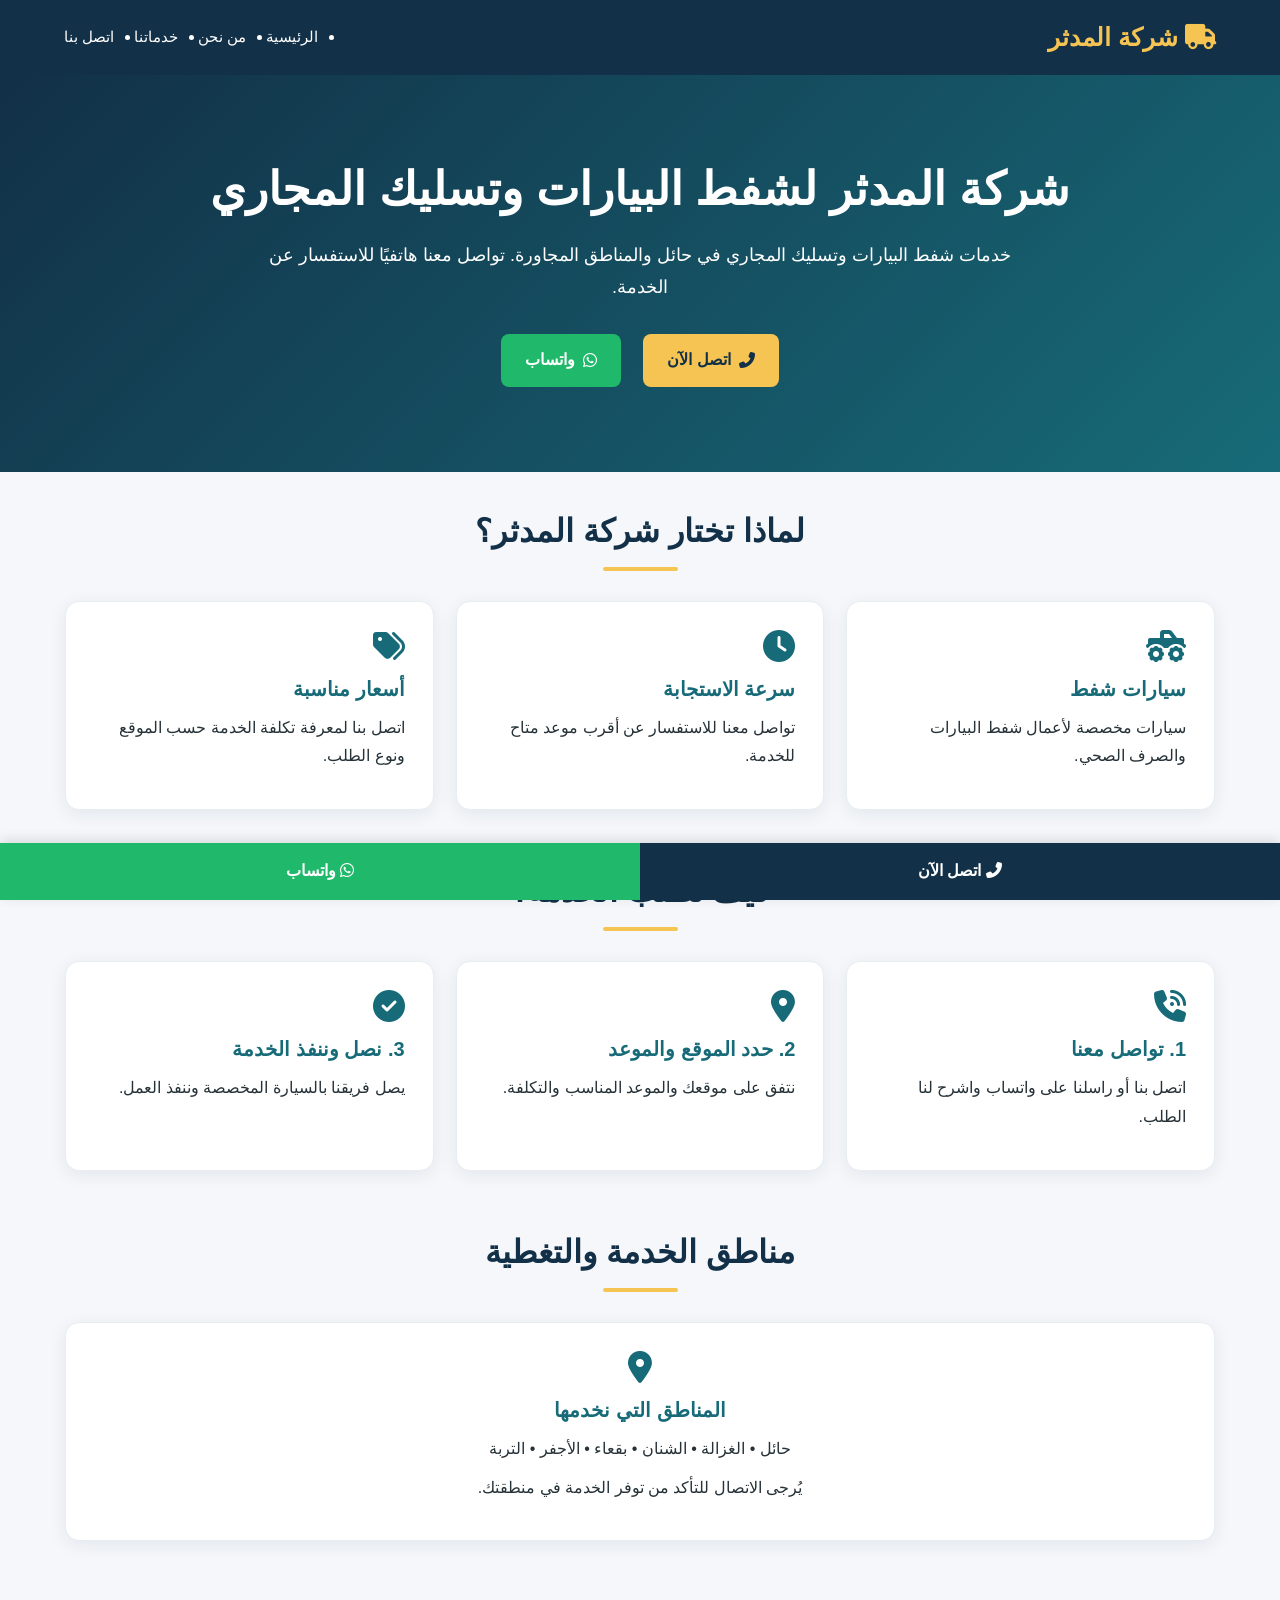
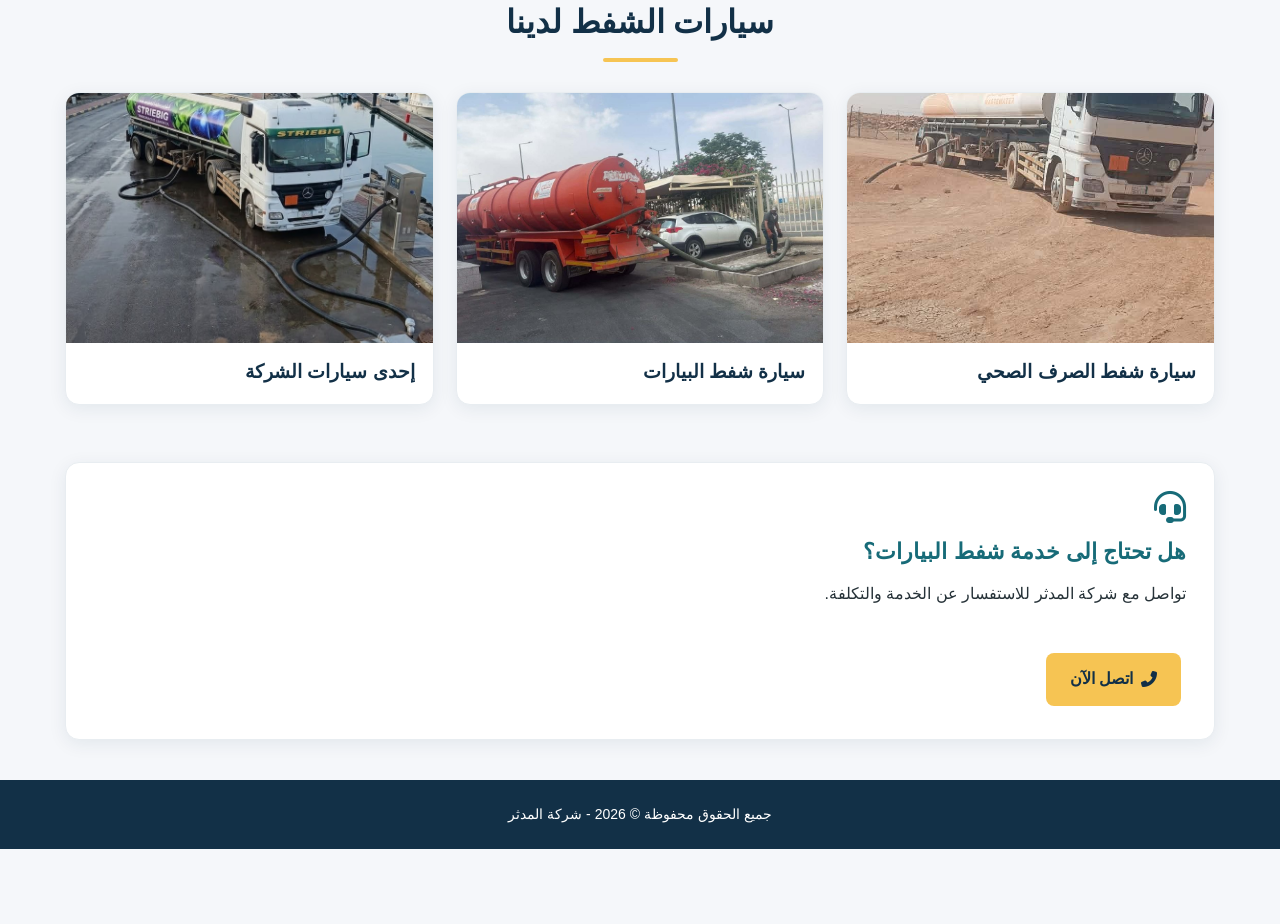
<file: index.html>
<!DOCTYPE html>
<html lang="ar" dir="rtl">

<head>
    <meta charset="UTF-8">
    <meta name="viewport" content="width=device-width, initial-scale=1.0">

    <meta name="description"
          content="شركة المدثر لخدمات شفط البيارات وتسليك المجاري في حائل والمناطق المجاورة. تواصل معنا هاتفيًا للاستفسار عن الخدمة.">

    <meta name="theme-color" content="#0756a5">

    <title>شركة المدثر | شفط البيارات وتسليك المجاري بحائل</title>

    <!-- Netlify Identity -->
    <script src="https://identity.netlify.com/v1/netlify-identity-widget.js"></script>

    <link rel="stylesheet" href="style.css">
    <link rel="stylesheet" href="extra.css">

    <link rel="stylesheet"
          href="https://cdnjs.cloudflare.com/ajax/libs/font-awesome/6.5.0/css/all.min.css">
</head>

<body>

    <!-- القائمة العلوية -->
    <nav class="navbar">
        <div class="nav-container">

            <a href="index.html" class="logo">
                <i class="fas fa-truck"></i>
                شركة المدثر
            </a>

            <ul class="nav-links">
                <li><a href="index.html" class="active">الرئيسية</a></li>
                <li><a href="about.html">من نحن</a></li>
                <li><a href="services.html">خدماتنا</a></li>
                <li><a href="contact.html">اتصل بنا</a></li>
            </ul>

        </div>
    </nav>

    <!-- القسم الرئيسي -->
    <header class="hero">

        <h1 data-bind="company.hero_title">شركة المدثر لشفط البيارات وتسليك المجاري</h1>

        <p data-bind="company.hero_text">
            خدمات شفط البيارات وتسليك المجاري في حائل والمناطق المجاورة.
            تواصل معنا هاتفيًا للاستفسار عن الخدمة.
        </p>

        <div class="hero-btns">

            <a href="tel:+966504158234" class="btn call-btn">
                <i class="fas fa-phone-alt"></i>
                اتصل الآن
            </a>

            <a href="https://wa.me/966504158234"
               class="btn wa-btn"
               target="_blank"
               rel="noopener noreferrer">
                <i class="fab fa-whatsapp"></i>
                واتساب
            </a>

        </div>

    </header>

    <!-- مميزات الخدمة -->
    <section class="container">

        <h2 class="page-title" data-bind="home.features_title">لماذا تختار شركة المدثر؟</h2>

        <div class="card-grid" data-list="home.features" data-render="cards">

            <div class="card">
                <i class="fas fa-truck-monster"></i>
                <h3>سيارات شفط</h3>
                <p class="pre">سيارات مخصصة لأعمال شفط البيارات والصرف الصحي.</p>
            </div>

            <div class="card">
                <i class="fas fa-clock"></i>
                <h3>سرعة الاستجابة</h3>
                <p class="pre">تواصل معنا للاستفسار عن أقرب موعد متاح للخدمة.</p>
            </div>

            <div class="card">
                <i class="fas fa-tags"></i>
                <h3>أسعار مناسبة</h3>
                <p class="pre">اتصل بنا لمعرفة تكلفة الخدمة حسب الموقع ونوع الطلب.</p>
            </div>

        </div>

    </section>

    <!-- كيف تطلب الخدمة -->
    <section class="container">

        <h2 class="page-title" data-bind="home.steps_title">كيف تطلب الخدمة؟</h2>

        <div class="card-grid" data-list="home.steps" data-render="cards">

            <div class="card">
                <i class="fas fa-phone-volume"></i>
                <h3>1. تواصل معنا</h3>
                <p class="pre">اتصل بنا أو راسلنا على واتساب واشرح لنا الطلب.</p>
            </div>

            <div class="card">
                <i class="fas fa-location-dot"></i>
                <h3>2. حدد الموقع والموعد</h3>
                <p class="pre">نتفق على موقعك والموعد المناسب والتكلفة.</p>
            </div>

            <div class="card">
                <i class="fas fa-circle-check"></i>
                <h3>3. نصل وننفذ الخدمة</h3>
                <p class="pre">يصل فريقنا بالسيارة المخصصة وننفذ العمل.</p>
            </div>

        </div>

    </section>

    <!-- مناطق الخدمة -->
    <section class="container"><h2 class="page-title">مناطق الخدمة والتغطية</h2>

        <div class="card-grid">

            <div class="card">

                <i class="fas fa-map-marker-alt"></i>

                <h3 data-bind="home.areas_heading">المناطق التي نخدمها</h3>

                <p data-bind="home.areas_text">
                    حائل • الغزالة • الشنان • بقعاء • الأجفر • التربة
                </p>

                <p class="pre" data-bind="home.areas_note">يُرجى الاتصال للتأكد من توفر الخدمة في منطقتك.</p>

            </div>

        </div>

    </section>

    <!-- صور سيارات الشفط -->
    <section class="container">

        <h2 class="page-title" data-bind="home.trucks_title">سيارات الشفط لدينا</h2>

        <div class="card-grid" data-list="home.trucks" data-render="trucks">

            <div class="card truck-card">
                <img src="images/truck1.jpg"
                     alt="سيارة شفط الصرف الصحي التابعة لشركة المدثر"
                     loading="lazy">
                <h3>سيارة شفط الصرف الصحي</h3>
            </div>

            <div class="card truck-card">
                <img src="images/truck2.jpg"
                     alt="سيارة شفط البيارات التابعة لشركة المدثر"
                     loading="lazy">
                <h3>سيارة شفط البيارات</h3>
            </div>

            <div class="card truck-card">
                <img src="images/truck3.jpg"
                     alt="سيارة تابعة لشركة المدثر"
                     loading="lazy">
                <h3>إحدى سيارات الشركة</h3>
            </div>

        </div>

    </section>

    <!-- دعوة للتواصل -->
    <section class="container">

        <div class="card">

            <i class="fas fa-headset"></i>

            <h2 data-bind="home.cta_title">هل تحتاج إلى خدمة شفط البيارات؟</h2>

            <p class="pre" data-bind="home.cta_text">تواصل مع شركة المدثر للاستفسار عن الخدمة والتكلفة.</p>

            <br>

            <a href="tel:+966504158234" class="btn call-btn">
                <i class="fas fa-phone-alt"></i>
                اتصل الآن
            </a>

        </div>

    </section>

    <!-- أزرار الاتصال والواتساب الثابتة -->
    <div class="sticky-footer">

        <a href="tel:+966504158234" class="s-btn s-call">
            <i class="fas fa-phone-alt"></i>
            اتصل الآن
        </a>

        <a href="https://wa.me/966504158234"
           class="s-btn s-wa"
           target="_blank"
           rel="noopener noreferrer">
            <i class="fab fa-whatsapp"></i>
            واتساب
        </a>

    </div>

    <!-- نهاية الصفحة -->
    <footer>
        <p data-bind="company.footer_text">
            جميع الحقوق محفوظة &copy; 2026 - شركة المدثر
        </p>
    </footer>

    <script src="site-data.js" defer></script>

    <!-- Netlify Identity: تحويل المستخدم بعد تسجيل الدخول -->
    <script>
        if (window.netlifyIdentity) {
            window.netlifyIdentity.on("init", function (user) {
                if (!user) {
                    window.netlifyIdentity.on("login", function () {
                        document.location.href = "/admin/";
                    });
                }
            });
        }
    </script>

</body>
</html>
</file>
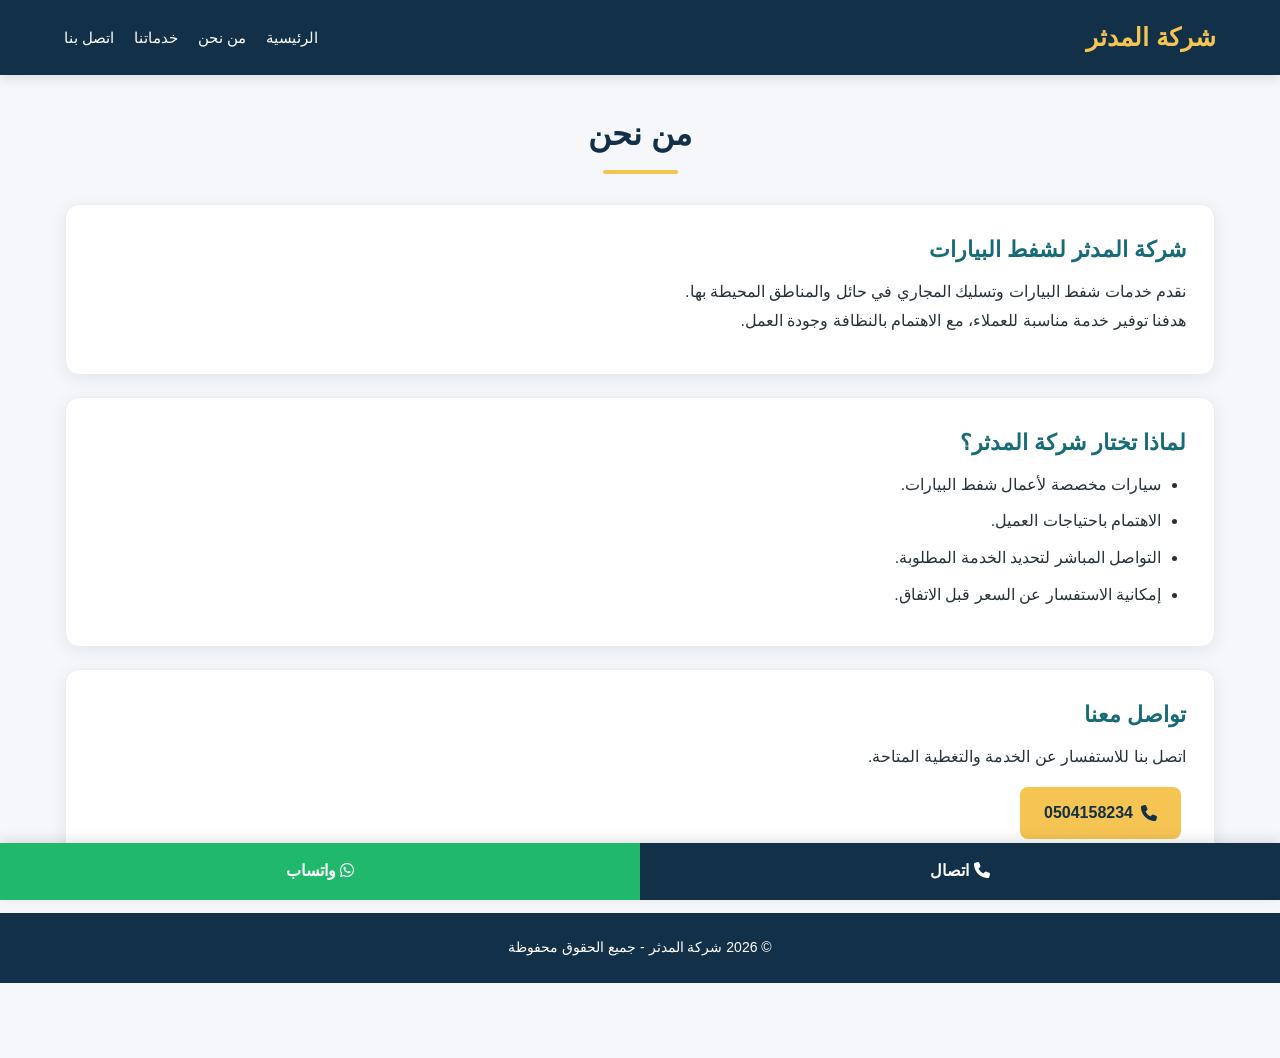
<file: about.html>
<!DOCTYPE html>
<html lang="ar" dir="rtl">
<head>
    <meta charset="UTF-8">
    <meta name="viewport" content="width=device-width, initial-scale=1.0">
    <meta name="description" content="تعرف على شركة المدثر لشفط البيارات وتسليك المجاري في حائل">
    <title>من نحن | شركة المدثر</title>
    <link rel="stylesheet" href="style.css">
    <link rel="stylesheet" href="extra.css">
    <link rel="stylesheet" href="https://cdnjs.cloudflare.com/ajax/libs/font-awesome/6.5.0/css/all.min.css">
</head>
<body>

    <header class="navbar">
        <div class="nav-container">
            <div class="logo">شركة المدثر</div>
            <nav class="nav-links">
                <a href="index.html">الرئيسية</a>
                <a href="about.html">من نحن</a>
                <a href="services.html">خدماتنا</a>
                <a href="contact.html">اتصل بنا</a>
            </nav>
        </div>
    </header>

    <main class="container">
        <h1 class="page-title" data-bind="about.page_title">من نحن</h1>

        <section class="card">
            <h2 data-bind="about.intro_title">شركة المدثر لشفط البيارات</h2>
            <p class="pre" data-bind="about.intro_text">نقدم خدمات شفط البيارات وتسليك المجاري في حائل والمناطق المحيطة بها.
هدفنا توفير خدمة مناسبة للعملاء، مع الاهتمام بالنظافة وجودة العمل.</p>
        </section>

        <section class="card">
            <h2 data-bind="about.reasons_title">لماذا تختار شركة المدثر؟</h2>
            <ul data-list="about.reasons" data-render="bullets">
                <li>سيارات مخصصة لأعمال شفط البيارات.</li>
                <li>الاهتمام باحتياجات العميل.</li>
                <li>التواصل المباشر لتحديد الخدمة المطلوبة.</li>
                <li>إمكانية الاستفسار عن السعر قبل الاتفاق.</li>
            </ul>
        </section>

        <section class="card">
            <h2 data-bind="about.contact_title">تواصل معنا</h2>
            <p class="pre" data-bind="about.contact_text">اتصل بنا للاستفسار عن الخدمة والتغطية المتاحة.</p>
            <a class="btn call-btn" href="tel:+966504158234">
                <i class="fas fa-phone"></i> <span data-phone>0504158234</span>
            </a>
        </section>
    </main>

    <div class="sticky-footer">
        <a class="s-btn s-call" href="tel:+966504158234">
            <i class="fas fa-phone"></i> اتصال
        </a>
        <a class="s-btn s-wa" href="https://wa.me/966504158234" target="_blank" rel="noopener">
            <i class="fab fa-whatsapp"></i> واتساب
        </a>
    </div>

    <footer>
        <p data-bind="company.footer_text">© 2026 شركة المدثر - جميع الحقوق محفوظة</p>
    </footer>

    <script src="site-data.js" defer></script>

</body>
</html>
</file>
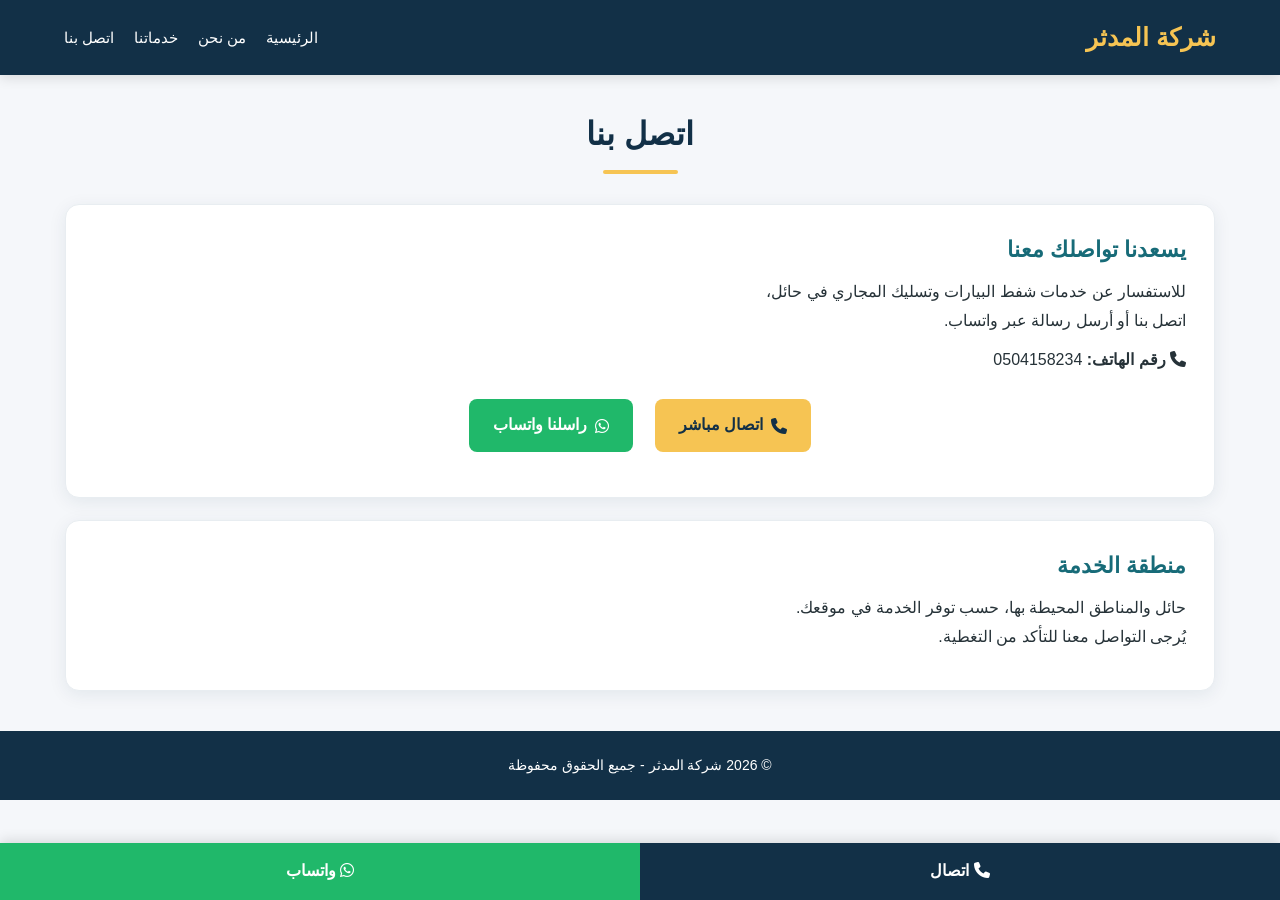
<file: contact.html>
<!DOCTYPE html>
<html lang="ar" dir="rtl">
<head>
    <meta charset="UTF-8">
    <meta name="viewport" content="width=device-width, initial-scale=1.0">
    <meta name="description" content="تواصل مع شركة المدثر لشفط البيارات وتسليك المجاري في حائل">
    <title>اتصل بنا | شركة المدثر</title>
    <link rel="stylesheet" href="style.css">
    <link rel="stylesheet" href="extra.css">
    <link rel="stylesheet" href="https://cdnjs.cloudflare.com/ajax/libs/font-awesome/6.5.0/css/all.min.css">
</head>
<body>

    <header class="navbar">
        <div class="nav-container">
            <div class="logo">شركة المدثر</div>
            <nav class="nav-links">
                <a href="index.html">الرئيسية</a>
                <a href="about.html">من نحن</a>
                <a href="services.html">خدماتنا</a>
                <a href="contact.html">اتصل بنا</a>
            </nav>
        </div>
    </header>

    <main class="container">
        <h1 class="page-title" data-bind="contact.page_title">اتصل بنا</h1>

        <section class="card">
            <h2 data-bind="contact.intro_title">يسعدنا تواصلك معنا</h2>
            <p class="pre" data-bind="contact.intro_text">للاستفسار عن خدمات شفط البيارات وتسليك المجاري في حائل،
اتصل بنا أو أرسل رسالة عبر واتساب.</p>

            <p>
                <i class="fas fa-phone"></i>
                <strong>رقم الهاتف:</strong> <span data-phone>0504158234</span>
            </p>

            <div class="hero-btns">
                <a class="btn call-btn" href="tel:+966504158234">
                    <i class="fas fa-phone"></i> اتصال مباشر
                </a>

                <a class="btn wa-btn" href="https://wa.me/966504158234" target="_blank" rel="noopener">
                    <i class="fab fa-whatsapp"></i> راسلنا واتساب
                </a>
            </div>

            <div class="extra-contacts" data-list="company.extra_contacts" data-render="contacts"></div>
        </section>

        <section class="card">
            <h2 data-bind="contact.area_title">منطقة الخدمة</h2>
            <p class="pre" data-bind="contact.area_text">حائل والمناطق المحيطة بها، حسب توفر الخدمة في موقعك.
يُرجى التواصل معنا للتأكد من التغطية.</p>
        </section>
    </main>

    <div class="sticky-footer">
        <a class="s-btn s-call" href="tel:+966504158234">
            <i class="fas fa-phone"></i> اتصال
        </a>
        <a class="s-btn s-wa" href="https://wa.me/966504158234" target="_blank" rel="noopener">
            <i class="fab fa-whatsapp"></i> واتساب
        </a>
    </div>

    <footer>
        <p data-bind="company.footer_text">© 2026 شركة المدثر - جميع الحقوق محفوظة</p>
    </footer>

    <script src="site-data.js" defer></script>

</body>
</html>
</file>
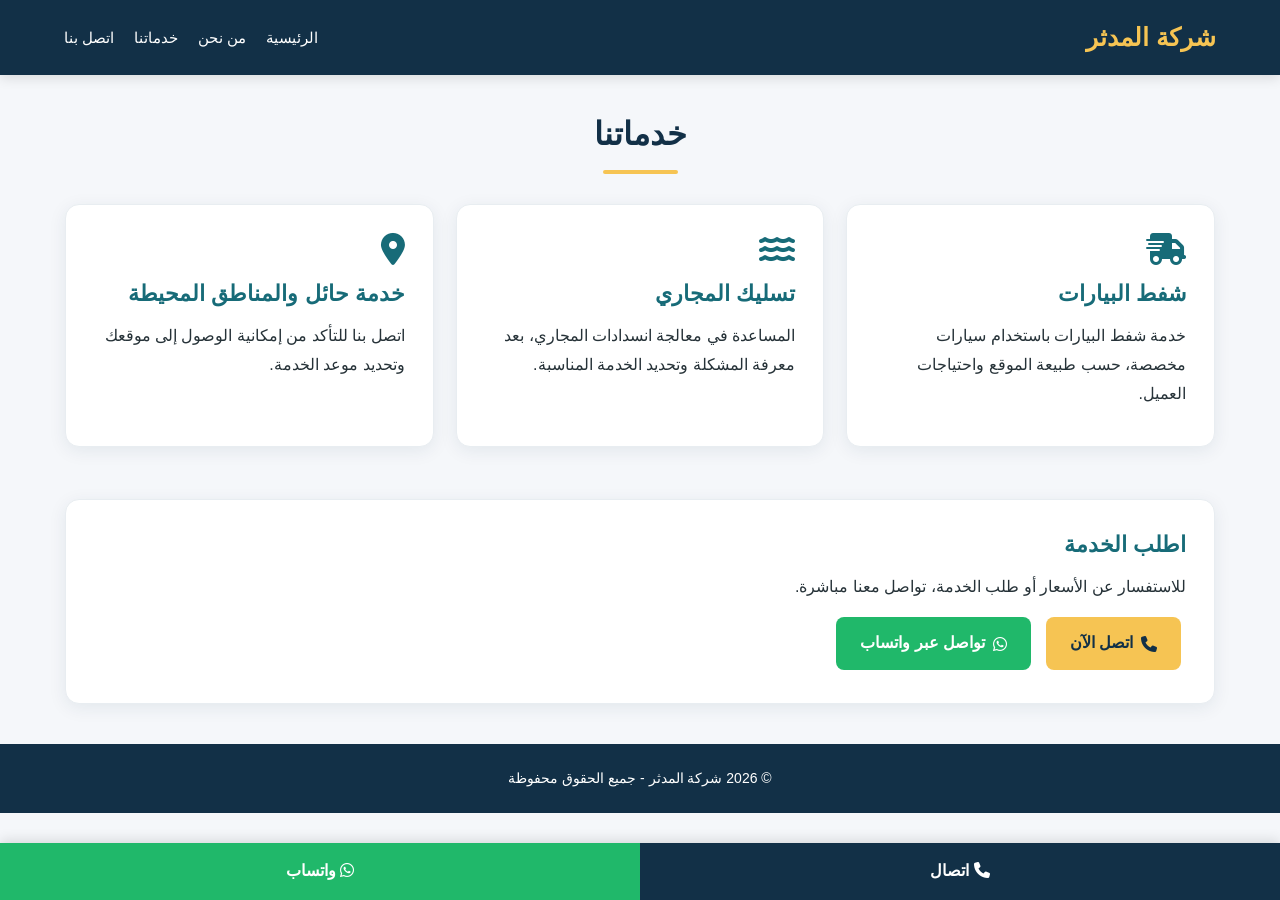
<file: services.html>
<!DOCTYPE html>
<html lang="ar" dir="rtl">
<head>
    <meta charset="UTF-8">
    <meta name="viewport" content="width=device-width, initial-scale=1.0">
    <meta name="description" content="خدمات شفط البيارات وتسليك المجاري في حائل من شركة المدثر">
    <title>خدماتنا | شركة المدثر</title>
    <link rel="stylesheet" href="style.css">
    <link rel="stylesheet" href="extra.css">
    <link rel="stylesheet" href="https://cdnjs.cloudflare.com/ajax/libs/font-awesome/6.5.0/css/all.min.css">
</head>
<body>

    <header class="navbar">
        <div class="nav-container">
            <div class="logo">شركة المدثر</div>
            <nav class="nav-links">
                <a href="index.html">الرئيسية</a>
                <a href="about.html">من نحن</a>
                <a href="services.html">خدماتنا</a>
                <a href="contact.html">اتصل بنا</a>
            </nav>
        </div>
    </header>

    <main class="container">
        <h1 class="page-title" data-bind="services.page_title">خدماتنا</h1>

        <div class="card-grid" data-list="services.items" data-render="services">
            <section class="card">
                <i class="fas fa-truck-fast"></i>
                <h2>شفط البيارات</h2>
                <p class="pre">خدمة شفط البيارات باستخدام سيارات مخصصة، حسب طبيعة الموقع واحتياجات العميل.</p>
            </section>

            <section class="card">
                <i class="fas fa-water"></i>
                <h2>تسليك المجاري</h2>
                <p class="pre">المساعدة في معالجة انسدادات المجاري، بعد معرفة المشكلة وتحديد الخدمة المناسبة.</p>
            </section>

            <section class="card">
                <i class="fas fa-location-dot"></i>
                <h2>خدمة حائل والمناطق المحيطة</h2>
                <p class="pre">اتصل بنا للتأكد من إمكانية الوصول إلى موقعك وتحديد موعد الخدمة.</p>
            </section>
        </div>

        <section class="card">
            <h2 data-bind="services.order_title">اطلب الخدمة</h2>
            <p class="pre" data-bind="services.order_text">للاستفسار عن الأسعار أو طلب الخدمة، تواصل معنا مباشرة.</p>
            <a class="btn call-btn" href="tel:+966504158234">
                <i class="fas fa-phone"></i> اتصل الآن
            </a>
            <a class="btn wa-btn" href="https://wa.me/966504158234" target="_blank" rel="noopener">
                <i class="fab fa-whatsapp"></i> تواصل عبر واتساب
            </a>
        </section>
    </main>

    <div class="sticky-footer">
        <a class="s-btn s-call" href="tel:+966504158234">
            <i class="fas fa-phone"></i> اتصال
        </a>
        <a class="s-btn s-wa" href="https://wa.me/966504158234" target="_blank" rel="noopener">
            <i class="fab fa-whatsapp"></i> واتساب
        </a>
    </div>

    <footer>
        <p data-bind="company.footer_text">© 2026 شركة المدثر - جميع الحقوق محفوظة</p>
    </footer>

    <script src="site-data.js" defer></script>

</body>
</html>
</file>
<file: style.css>
﻿/* الإعدادات العامة */
* {
    margin: 0;
    padding: 0;
    box-sizing: border-box;
}

html {
    scroll-behavior: smooth;
}

body {
    font-family: Tahoma, Arial, sans-serif;
    direction: rtl;
    background: #f5f7fa;
    color: #263238;
    line-height: 1.8;
    padding-bottom: 75px;
}

a {
    text-decoration: none;
}

.container {
    width: 90%;
    max-width: 1150px;
    margin: 35px auto;
}

h1, h2, h3 {
    line-height: 1.5;
}

p {
    margin: 10px 0;
}

/* شريط التنقل */
.navbar {
    background: #123047;
    color: white;
    padding: 15px 0;
    box-shadow: 0 3px 12px rgba(0, 0, 0, 0.12);
}

.nav-container {
    width: 90%;
    max-width: 1200px;
    margin: auto;
    display: flex;
    justify-content: space-between;
    align-items: center;
    gap: 20px;
}

.logo {
    font-size: 25px;
    font-weight: bold;
    color: #f6c453;
    white-space: nowrap;
}

.nav-links {
    display: flex;
    flex-wrap: wrap;
    gap: 20px;
}

    .nav-links a {
        color: white;
        font-size: 15px;
        transition: color 0.3s;
    }

        .nav-links a:hover {
            color: #f6c453;
        }

/* الواجهة الرئيسية */
.hero {
    background: linear-gradient(135deg, #123047, #176b78);
    color: white;
    text-align: center;
    padding: 80px 20px;
}

    .hero h1 {
        font-size: clamp(28px, 5vw, 46px);
        margin-bottom: 15px;
    }

    .hero p {
        max-width: 750px;
        margin: 15px auto 25px;
        font-size: 18px;
    }

.hero-btns {
    display: flex;
    justify-content: center;
    flex-wrap: wrap;
    gap: 12px;
    margin-top: 20px;
}

/* الأزرار */
.btn {
    display: inline-flex;
    align-items: center;
    justify-content: center;
    gap: 8px;
    padding: 12px 24px;
    border-radius: 8px;
    font-size: 16px;
    font-weight: bold;
    border: none;
    cursor: pointer;
    transition: transform 0.2s, opacity 0.2s;
    margin: 5px;
}

    .btn:hover {
        transform: translateY(-2px);
        opacity: 0.9;
    }

.call-btn {
    background: #f6c453;
    color: #123047;
}

.wa-btn {
    background: #20b86a;
    color: white;
}

/* عناوين الصفحات */
.page-title {
    text-align: center;
    color: #123047;
    font-size: 32px;
    margin: 30px 0;
}

    .page-title::after {
        content: "";
        display: block;
        width: 75px;
        height: 4px;
        background: #f6c453;
        margin: 12px auto 0;
        border-radius: 5px;
    }

/* الكروت */
.card-grid {
    display: grid;
    grid-template-columns: repeat(3, minmax(0, 1fr));
    gap: 22px;
    margin: 30px 0;
}

.card {
    background: white;
    padding: 28px;
    border-radius: 14px;
    box-shadow: 0 4px 18px rgba(18, 48, 71, 0.08);
    margin-bottom: 22px;
    border: 1px solid #e8edf1;
}

    .card h2 {
        color: #176b78;
        font-size: 22px;
        margin-bottom: 12px;
    }

    .card > i {
        color: #176b78;
        font-size: 32px;
        margin-bottom: 12px;
    }

    .card ul {
        padding-right: 25px;
    }

    .card li {
        margin: 8px 0;
    }

/* صور سيارات الشفط */
.truck-card {
    overflow: hidden;
    padding: 0;
}

    .truck-card img {
        width: 100%;
        height: 250px;
        object-fit: cover;
        display: block;
    }

    .truck-card h3,
    .truck-card p {
        padding: 0 18px;
    }

    .truck-card h3 {
        margin-top: 15px;
        color: #123047;
    }

    .truck-card p {
        padding-bottom: 18px;
    }

/* المناطق */
.service-areas {
    display: flex;
    justify-content: center;
    flex-wrap: wrap;
    gap: 12px;
    margin: 25px 0;
}

    .service-areas span {
        background: white;
        color: #123047;
        border: 1px solid #dce5eb;
        border-radius: 25px;
        padding: 8px 18px;
    }

/* شريط الاتصال الثابت */
.sticky-footer {
    position: fixed;
    bottom: 0;
    right: 0;
    width: 100%;
    display: flex;
    z-index: 1000;
    box-shadow: 0 -3px 12px rgba(0, 0, 0, 0.12);
}

.s-btn {
    flex: 1;
    text-align: center;
    padding: 14px 8px;
    color: white;
    font-size: 16px;
    font-weight: bold;
}

.s-call {
    background: #123047;
}

.s-wa {
    background: #20b86a;
}

/* أسفل الصفحة */
footer {
    background: #123047;
    color: white;
    text-align: center;
    padding: 22px 15px;
    margin-top: 40px;
}
    footer p {
        margin: 0;
        font-size: 14px;
    }

/* الشاشات المتوسطة */
@media (max-width: 850px) {
    .nav-container {
        flex-direction: column;
        gap: 12px;
    }

    .card-grid {
        grid-template-columns: repeat(2, minmax(0, 1fr));
    }

    .hero {
        padding: 60px 18px;
    }
}

/* الموبايل */
@media (max-width: 600px) {
    .container {
        width: 92%;
        margin: 22px auto;
    }

    .logo {
        font-size: 23px;
    }

    .nav-links {
        justify-content: center;
        gap: 10px 15px;
    }

        .nav-links a {
            font-size: 14px;
        }

    .hero {
        padding: 48px 16px;
    }

        .hero p {
            font-size: 16px;
        }

    .card-grid {
        grid-template-columns: 1fr;
        gap: 5px;
    }

    .card {
        padding: 22px;
    }

    .page-title {
        font-size: 27px;
    }

    .truck-card {
        padding: 0;
    }

        .truck-card img {
            height: 220px;
        }

    .btn {
        padding: 11px 17px;
        font-size: 15px;
    }

    .s-btn {
        font-size: 15px;
        padding: 13px 5px;
    }
}
</file>
<file: extra.css>
/* إضافات تحسين الشكل - بتتحمّل بعد style.css ومش بتغيّر فيه */

/* حركة خفيفة عند المرور على الكروت */
.card {
    transition: transform .2s ease, box-shadow .2s ease;
}
.card:hover {
    transform: translateY(-4px);
    box-shadow: 0 10px 24px rgba(18, 48, 71, .15);
}

/* عناوين الكروت الصغيرة (المميزات والخطوات) */
.card:not(.truck-card) h3 {
    color: #176b78;
    font-size: 20px;
    margin-bottom: 6px;
}

/* مسافة تحت عنوان صورة السيارة */
.truck-card h3 {
    padding-bottom: 18px;
}

/* الكارت الوحيد في الصف (مثل المناطق) ياخد العرض كله */
.card-grid > .card:only-child {
    grid-column: 1 / -1;
    text-align: center;
}

/* يحافظ على الأسطر الجديدة في النصوص اللي بتتكتب من لوحة التحكم */
.pre {
    white-space: pre-line;
}

/* شارة السعر */
.price {
    display: inline-block;
    margin-top: 10px;
    padding: 6px 16px;
    border-radius: 999px;
    background: #fff4d6;
    color: #7a5600;
    font-weight: 700;
    font-size: 15px;
}

/* وضوح التركيز بالكيبورد */
a:focus-visible,
.btn:focus-visible,
.s-btn:focus-visible {
    outline: 3px solid #f6c453;
    outline-offset: 2px;
}

@media (prefers-reduced-motion: reduce) {
    html { scroll-behavior: auto; }
    .card { transition: none; }
    .card:hover { transform: none; }
}

/* أرقام الاتصال الإضافية */
.extra-contacts {
    display: flex;
    flex-wrap: wrap;
    justify-content: center;
    gap: 16px;
    margin-top: 12px;
}
.extra-contact {
    display: flex;
    flex-direction: column;
    align-items: center;
    gap: 4px;
}
</file>
